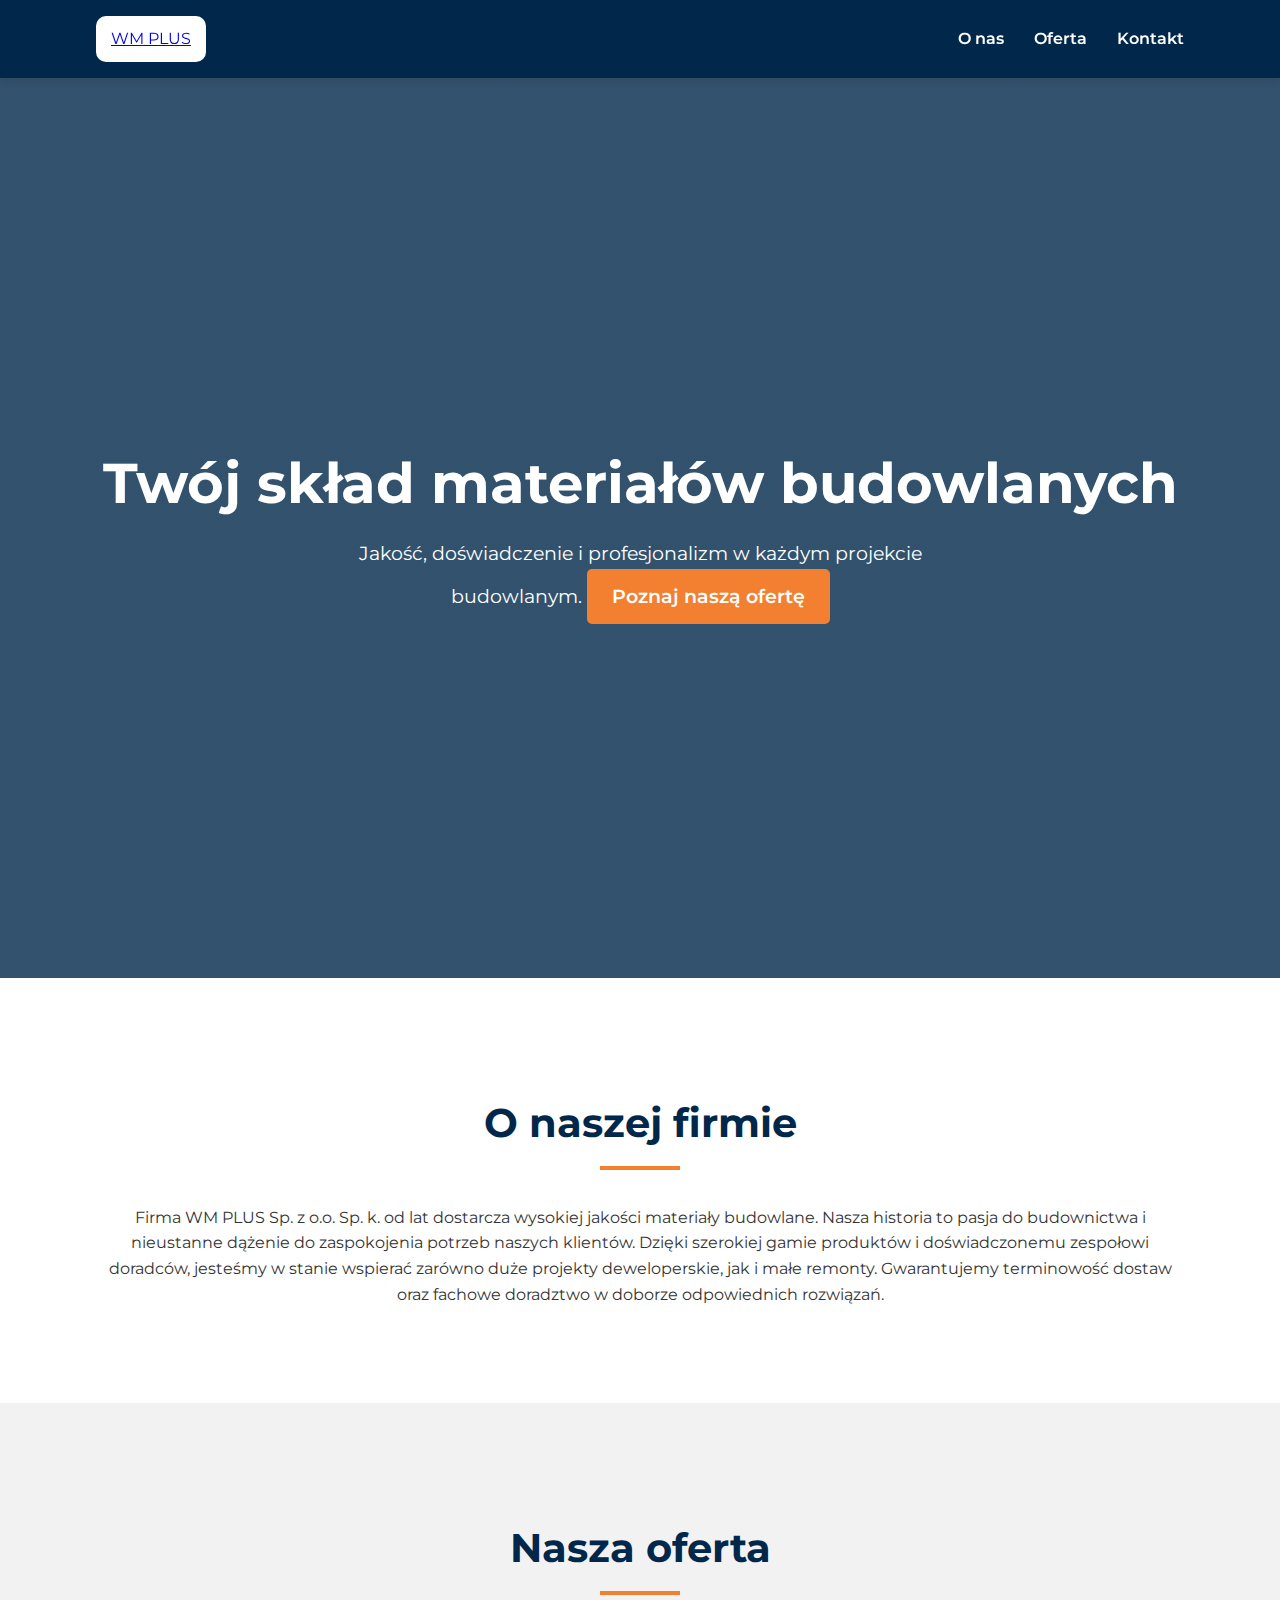
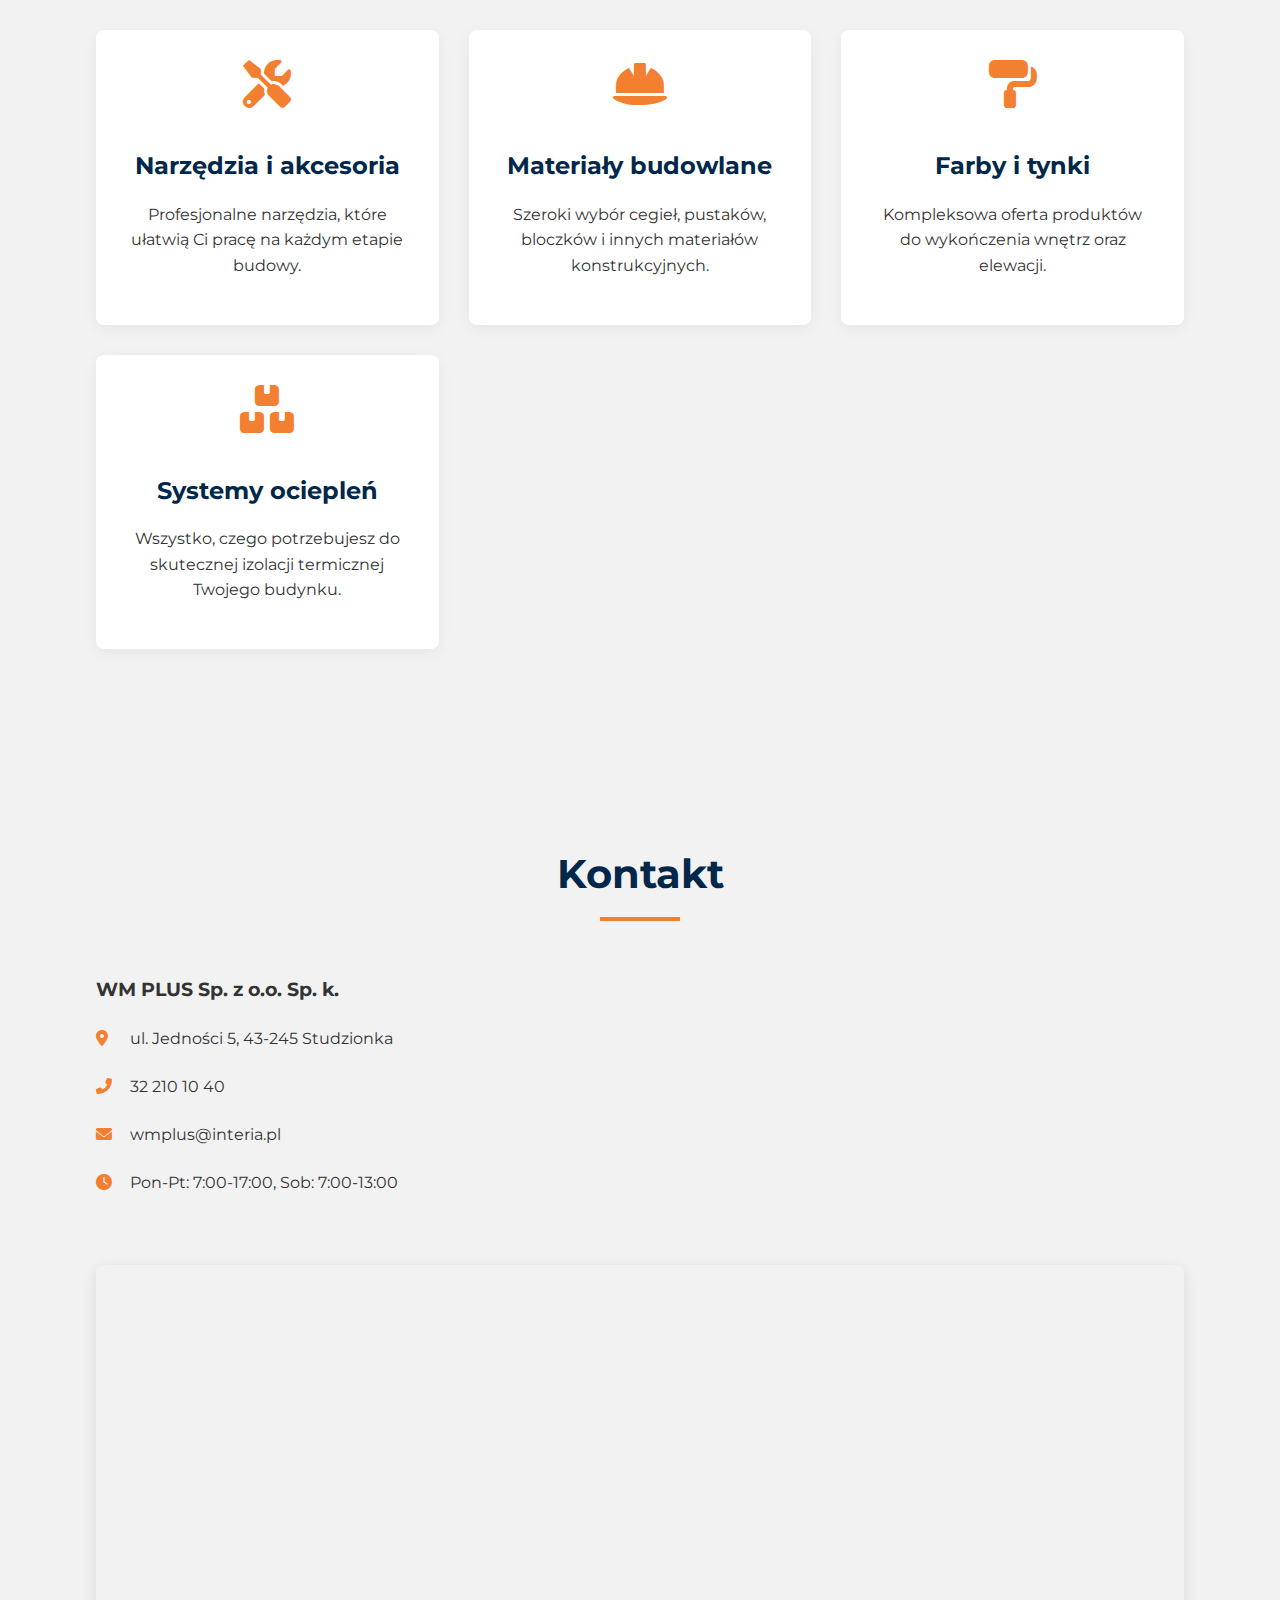
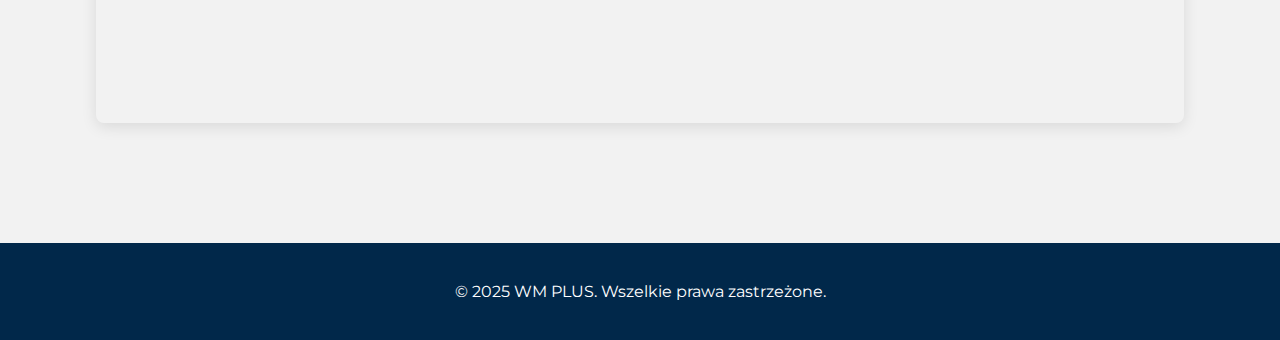
<file: WM PLUS/WM PLUS.html>
<!DOCTYPE html>
<html lang="pl">
<head>
    <meta charset="UTF-8">
    <meta name="viewport" content="width=device-width, initial-scale=1.0">
    <title>WM PLUS - Skład Materiałów Budowlanych</title>
    <link rel="stylesheet" href="style.css">
    <link href="https://fonts.googleapis.com/css2?family=Montserrat:wght@400;600;700&display=swap" rel="stylesheet">
    <link rel="stylesheet" href="https://cdnjs.cloudflare.com/ajax/libs/font-awesome/6.0.0-beta3/css/all.min.css">
</head>
<body>

    <header class="header">
        <div class="container">
            <nav class="navbar">
                <a href="#" class="logo">WM PLUS</a>
                <ul class="nav-links">
                    <li><a href="#about">O nas</a></li>
                    <li><a href="#offer">Oferta</a></li>
                    <li><a href="#contact">Kontakt</a></li>
                </ul>
            </nav>
        </div>
    </header>

    <main>
        <section id="hero" class="hero">
            <div class="container">
                <h1>Twój skład materiałów budowlanych</h1>
                <p>Jakość, doświadczenie i profesjonalizm w każdym projekcie budowlanym.
                <a href="#offer" class="btn">Poznaj naszą ofertę</a>
            </div>
        </section>

        <section id="about" class="section about-section">
            <div class="container">
                <h2>O naszej firmie</h2>
                <p>Firma WM PLUS Sp. z o.o. Sp. k. od lat dostarcza wysokiej jakości materiały budowlane. Nasza historia to pasja do budownictwa i nieustanne dążenie do zaspokojenia potrzeb naszych klientów. Dzięki szerokiej gamie produktów i doświadczonemu zespołowi doradców, jesteśmy w stanie wspierać zarówno duże projekty deweloperskie, jak i małe remonty. Gwarantujemy terminowość dostaw oraz fachowe doradztwo w doborze odpowiednich rozwiązań.</p>
            </div>
        </section>

        <section id="offer" class="section offer-section">
            <div class="container">
                <h2>Nasza oferta</h2>
                <div class="offer-grid">
                    <div class="offer-item">
                        <i class="fas fa-tools icon"></i>
                        <h3>Narzędzia i akcesoria</h3>
                        <p>Profesjonalne narzędzia, które ułatwią Ci pracę na każdym etapie budowy.</p>
                    </div>
                    <div class="offer-item">
                        <i class="fas fa-hard-hat icon"></i>
                        <h3>Materiały budowlane</h3>
                        <p>Szeroki wybór cegieł, pustaków, bloczków i innych materiałów konstrukcyjnych.</p>
                    </div>
                    <div class="offer-item">
                        <i class="fas fa-paint-roller icon"></i>
                        <h3>Farby i tynki</h3>
                        <p>Kompleksowa oferta produktów do wykończenia wnętrz oraz elewacji.</p>
                    </div>
                    <div class="offer-item">
                        <i class="fas fa-boxes icon"></i>
                        <h3>Systemy ociepleń</h3>
                        <p>Wszystko, czego potrzebujesz do skutecznej izolacji termicznej Twojego budynku.</p>
                    </div>
                </div>
            </div>
        </section>

        <section id="contact" class="section contact-section">
            <div class="container">
                <h2>Kontakt</h2>
                <div class="contact-flex">
                    <div class="contact-info">
                        <h3>WM PLUS Sp. z o.o. Sp. k.</h3>
                        <p><i class="fas fa-map-marker-alt"></i> ul. Jedności 5, 43-245 Studzionka</p>
                        <p><i class="fas fa-phone-alt"></i> 32 210 10 40</p>
                        <p><i class="fas fa-envelope"></i> wmplus@interia.pl</p>
                        <p><i class="fas fa-clock"></i> Pon-Pt: 7:00-17:00, Sob: 7:00-13:00</p>
                    </div>
                    <div class="contact-map">
                        <iframe src="https://www.google.com/maps/embed?pb=!1m18!1m12!1m3!1d2562.9669505963973!2d18.91970031571649!3d50.05282467942205!2m3!1f0!2f0!3f0!3m2!1i1024!2i768!4f13.1!3m3!1m2!1s0x4716a5b045e0544f%3A0x629c118e69d727b1!2sWM%20PLUS%20Sp.%20z%20o.o.%20Sp.%20k.!5e0!3m2!1spl!2spl!4v1675765706859!5m2!1spl!2spl" width="100%" height="450" style="border:0;" allowfullscreen="" loading="lazy"></iframe>
                    </div>
                </div>
            </div>
        </section>
    </main>

    <footer class="footer">
        <div class="container">
            <p>&copy; 2025 WM PLUS. Wszelkie prawa zastrzeżone.</p>
        </div>
    </footer>

    <script src="script.js"></script>
</body>
</html>
</file>
<file: WM PLUS/style.css>
body {
    font-family: 'Montserrat', sans-serif;
    line-height: 1.6;
    margin: 0;
    padding: 0;
    background-color: #f8f8f8;
    color: #333;
}

.container {
    width: 85%;
    max-width: 1100px;
    margin: auto;
    padding: 0 20px;
}

.header {
    background: #01284A;
    color: #fff;
    padding: 1rem 0;
    position: sticky;
    top: 0;
    z-index: 1000;
    box-shadow: 0 2px 10px rgba(0,0,0,0.1);
}

.navbar {
    display: flex;
    justify-content: space-between;
    align-items: center;
}

.logo {
    background-color: #fff;
    padding: 10px 15px; /* Dodaje odstęp wokół logo */
    border-radius: 10px; /* Zaokrągla rogi */
    transition: transform 0.3s ease;
}

.logo:hover {
    transform: scale(1.05); /* Delikatne powiększenie po najechaniu myszką */
}

.logo img {
    height: 60px; /* Powiększyłem logo dla lepszego efektu */
    vertical-align: middle;
}

.nav-links {
    list-style: none;
    display: flex;
    margin: 0;
    padding: 0;
}

.nav-links li {
    margin-left: 30px;
}

.nav-links a {
    color: #fff;
    text-decoration: none;
    font-weight: 600;
    transition: color 0.3s ease;
}

.nav-links a:hover {
    color: #f37f30;
}

.hero {
    height: 100vh;
    display: flex;
    justify-content: center;
    align-items: center;
    text-align: center;
    background: linear-gradient(rgba(1, 40, 74, 0.8), rgba(1, 40, 74, 0.8)), url('https://images.unsplash.com/photo-1517604975510-449e794b693e?ixlib=rb-4.0.3&q=80&fm=jpg&crop=entropy&cs=tinysrgb&w=1920&h=1080&fit=crop') no-repeat center center/cover;
    color: #fff;
}

.hero h1 {
    font-size: 3.5rem;
    margin-bottom: 10px;
}

.hero p {
    font-size: 1.2rem;
    font-weight: 400;
    max-width: 600px;
    margin: 0 auto 30px;
}

.btn {
    display: inline-block;
    background: #f37f30;
    color: #fff;
    padding: 12px 25px;
    text-decoration: none;
    border-radius: 5px;
    font-weight: 600;
    transition: background 0.3s ease, transform 0.3s ease;
}

.btn:hover {
    background: #e66f21;
    transform: translateY(-2px);
}

.section {
    padding: 80px 0;
}

.section h2 {
    text-align: center;
    font-size: 2.5rem;
    color: #01284A;
    margin-bottom: 50px;
    position: relative;
}

.section h2::after {
    content: '';
    position: absolute;
    bottom: -15px;
    left: 50%;
    transform: translateX(-50%);
    width: 80px;
    height: 4px;
    background: #f37f30;
}

.about-section {
    background-color: #fff;
    text-align: center;
}

.offer-section {
    background-color: #f2f2f2;
}

.offer-grid {
    display: grid;
    grid-template-columns: repeat(auto-fit, minmax(250px, 1fr));
    gap: 30px;
    text-align: center;
}

.offer-item {
    background: #fff;
    padding: 30px;
    border-radius: 8px;
    box-shadow: 0 4px 15px rgba(0,0,0,0.05);
    transition: transform 0.3s ease, box-shadow 0.3s ease;
}

.offer-item:hover {
    transform: translateY(-10px);
    box-shadow: 0 8px 25px rgba(0,0,0,0.1);
}

.offer-item .icon {
    font-size: 3rem;
    color: #f37f30;
    margin-bottom: 15px;
}

.offer-item h3 {
    color: #01284A;
    font-size: 1.5rem;
    margin-bottom: 10px;
}

.partners-section {
    background-color: #fff;
    text-align: center;
}

.partners-description {
    max-width: 700px;
    margin: 0 auto 40px;
    font-size: 1.1rem;
}

.partners-grid {
    display: grid;
    grid-template-columns: repeat(auto-fit, minmax(120px, 1fr));
    gap: 30px;
    align-items: center;
}

.partners-grid img {
    max-width: 100%;
    height: auto;
    filter: grayscale(100%);
    transition: filter 0.3s ease, transform 0.3s ease;
}

.partners-grid img:hover {
    filter: grayscale(0%);
    transform: scale(1.05);
}

.contact-section {
    background-color: #f2f2f2;
}

.contact-flex {
    display: flex;
    gap: 50px;
    align-items: flex-start;
    flex-wrap: wrap;
    margin-bottom: 40px;
}

.contact-info, .contact-form {
    flex: 1;
    min-width: 300px;
}

.contact-info p {
    font-size: 1rem;
    line-height: 2;
}

.contact-info p .fas {
    color: #f37f30;
    margin-right: 10px;
    width: 20px;
}

.social-icons {
    margin-top: 20px;
}

.social-icons a {
    color: #01284A;
    font-size: 1.5rem;
    margin-right: 15px;
    transition: color 0.3s ease;
}

.social-icons a:hover {
    color: #f37f30;
}

.contact-map {
    width: 100%;
    border-radius: 8px;
    overflow: hidden;
    box-shadow: 0 4px 15px rgba(0,0,0,0.1);
}

.contact-map iframe {
    width: 100%;
    height: 450px;
    border: 0;
}

.form-group {
    margin-bottom: 15px;
}

.form-group label {
    display: block;
    margin-bottom: 5px;
    font-weight: 600;
}

.form-group input,
.form-group textarea {
    width: 100%;
    padding: 10px;
    border: 1px solid #ddd;
    border-radius: 5px;
    box-sizing: border-box;
    transition: border-color 0.3s ease;
}

.form-group input:focus,
.form-group textarea:focus {
    border-color: #f37f30;
    outline: none;
}

.footer {
    background: #01284A;
    color: #fff;
    text-align: center;
    padding: 20px;
}

@media (max-width: 768px) {
    .navbar {
        flex-direction: column;
        text-align: center;
    }
    .nav-links {
        margin-top: 15px;
    }
    .nav-links li {
        margin: 0 10px;
    }
    .hero h1 {
        font-size: 2.5rem;
    }
    .contact-flex {
        flex-direction: column;
    }
    .contact-info, .contact-form, .contact-map {
        width: 100%;
    }
}
</file>
